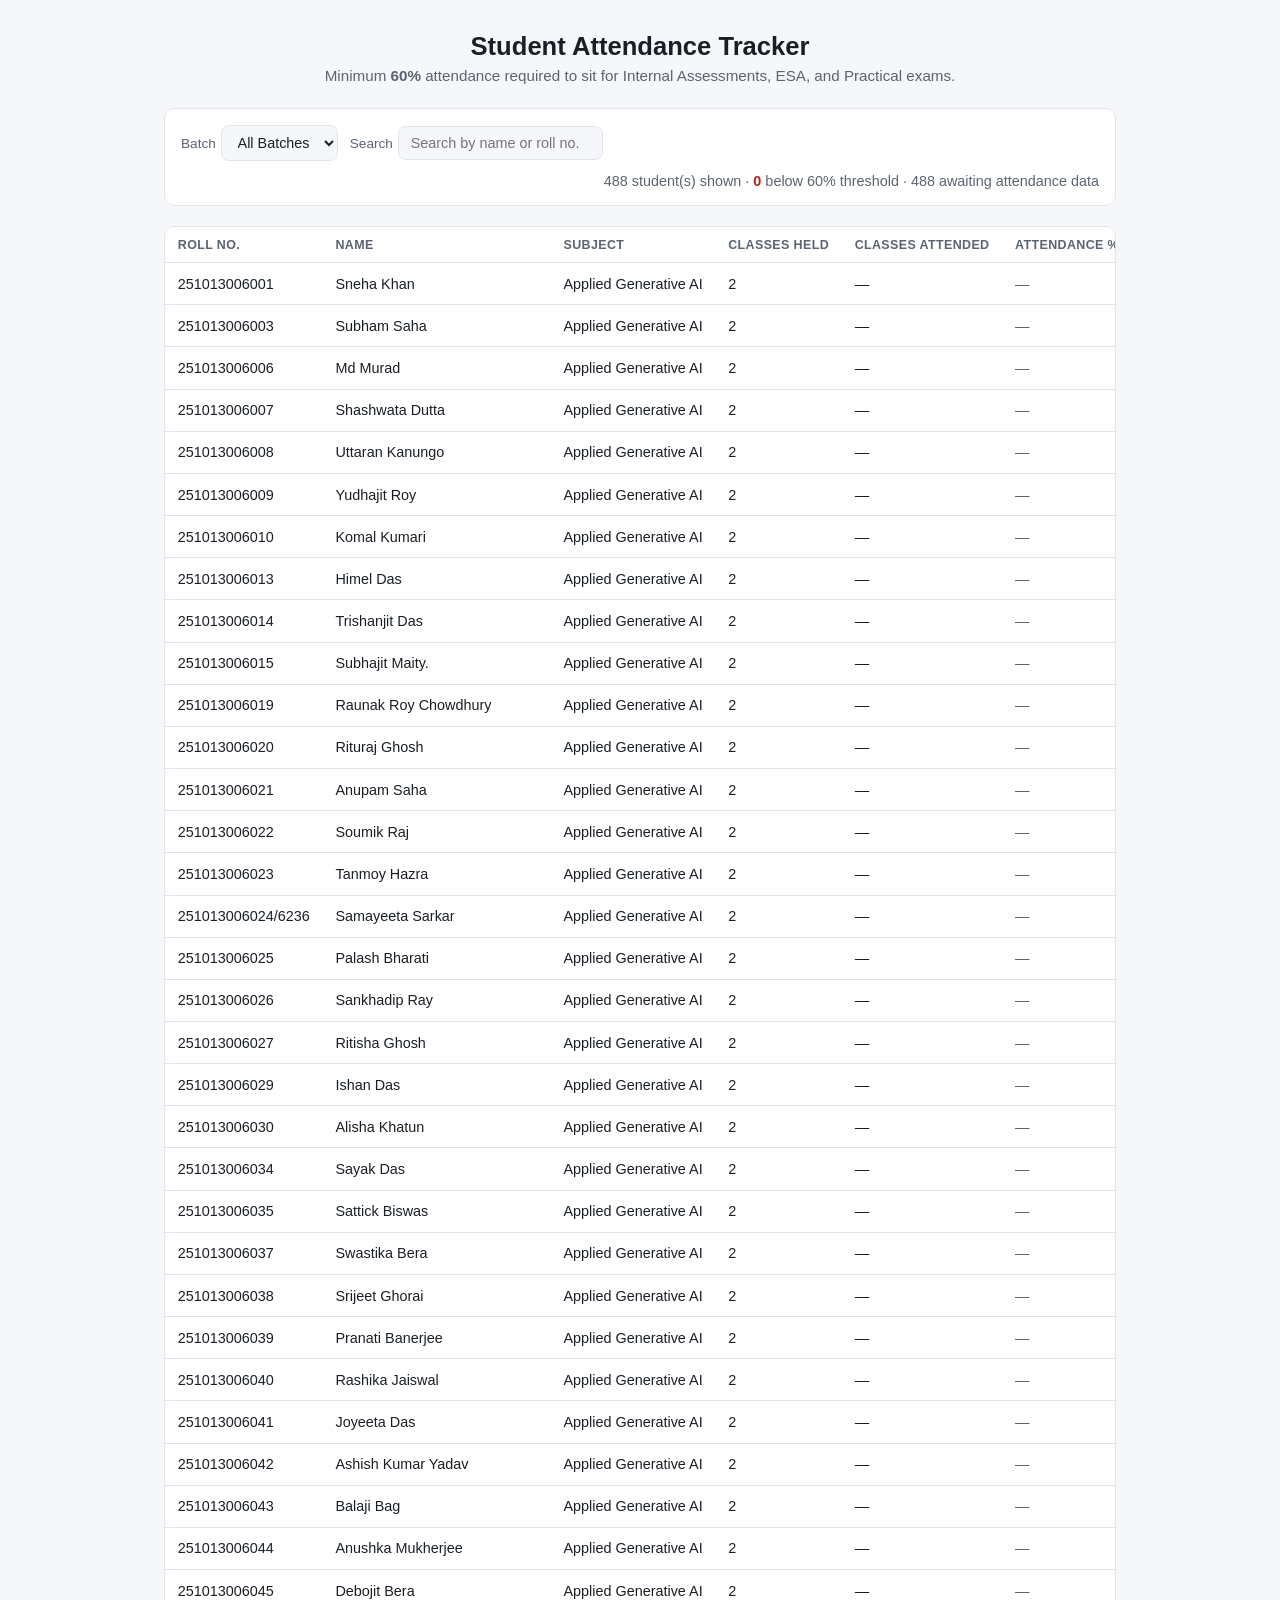
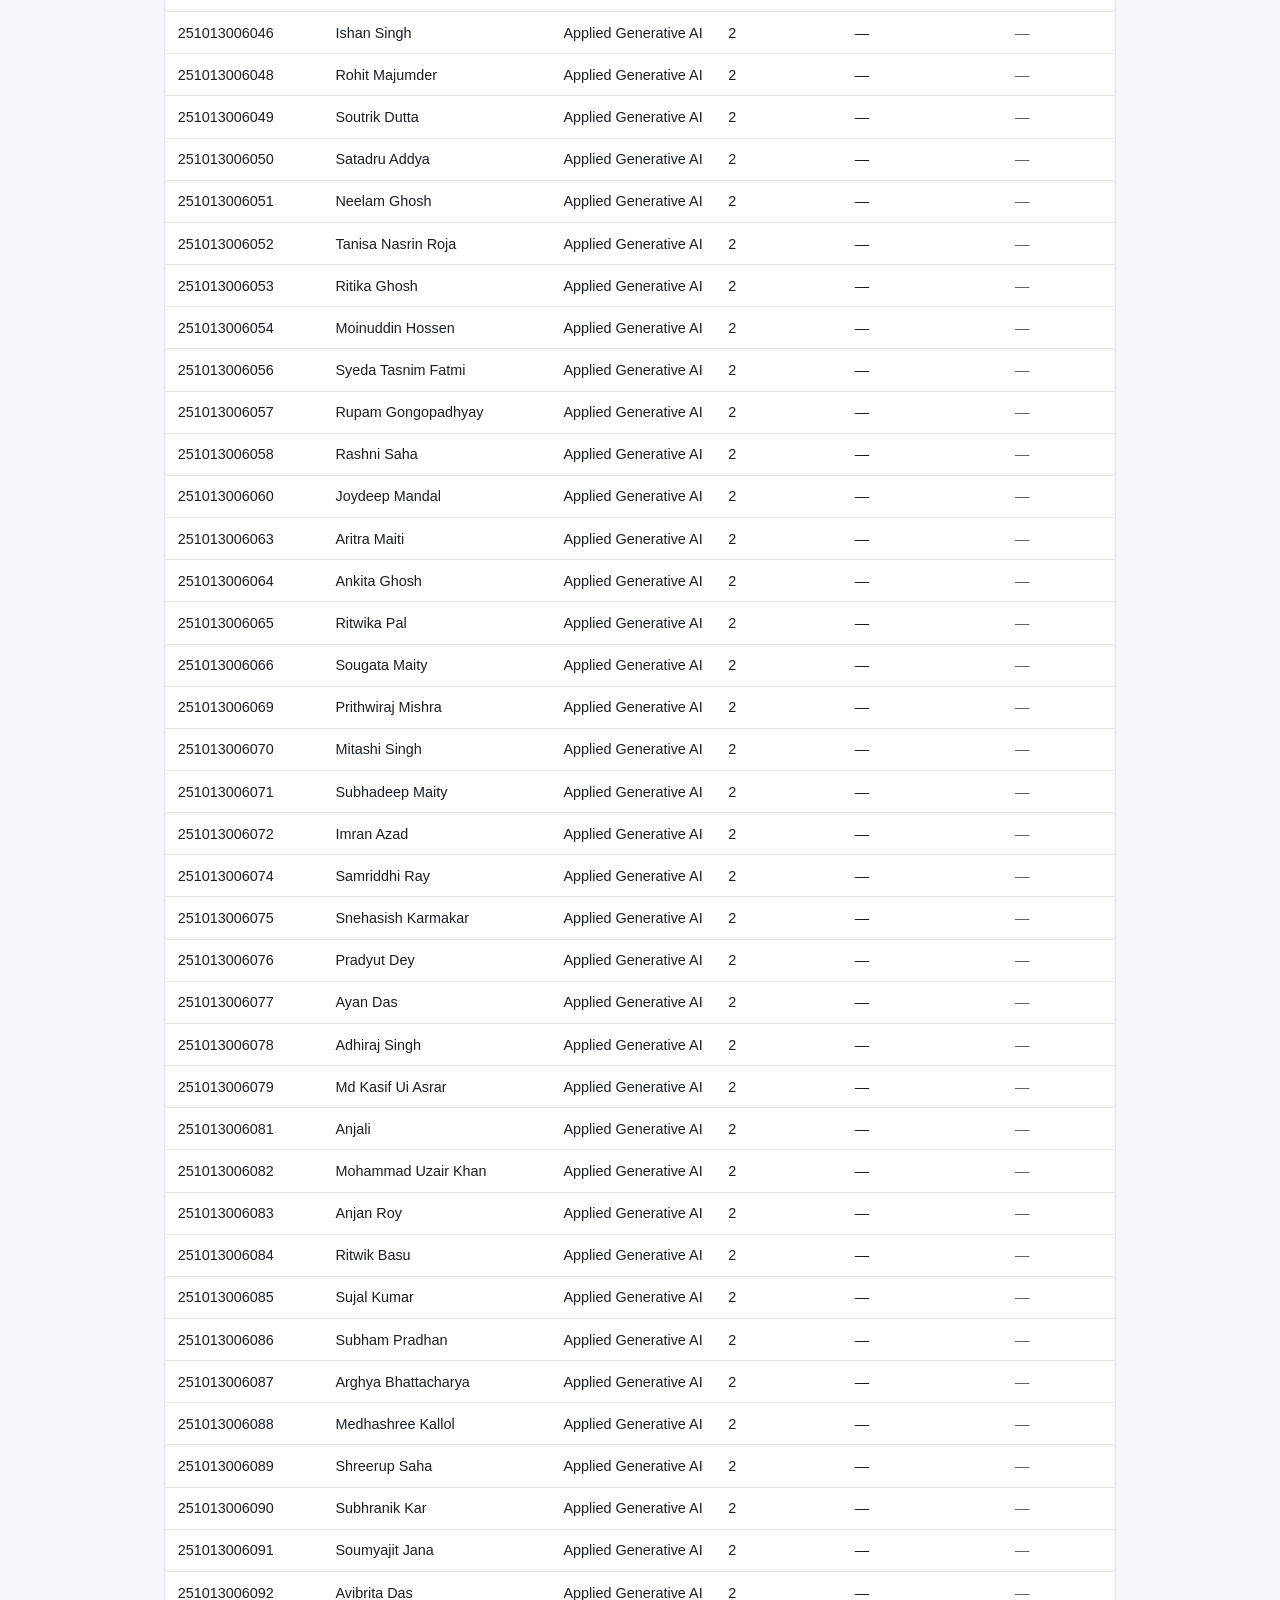
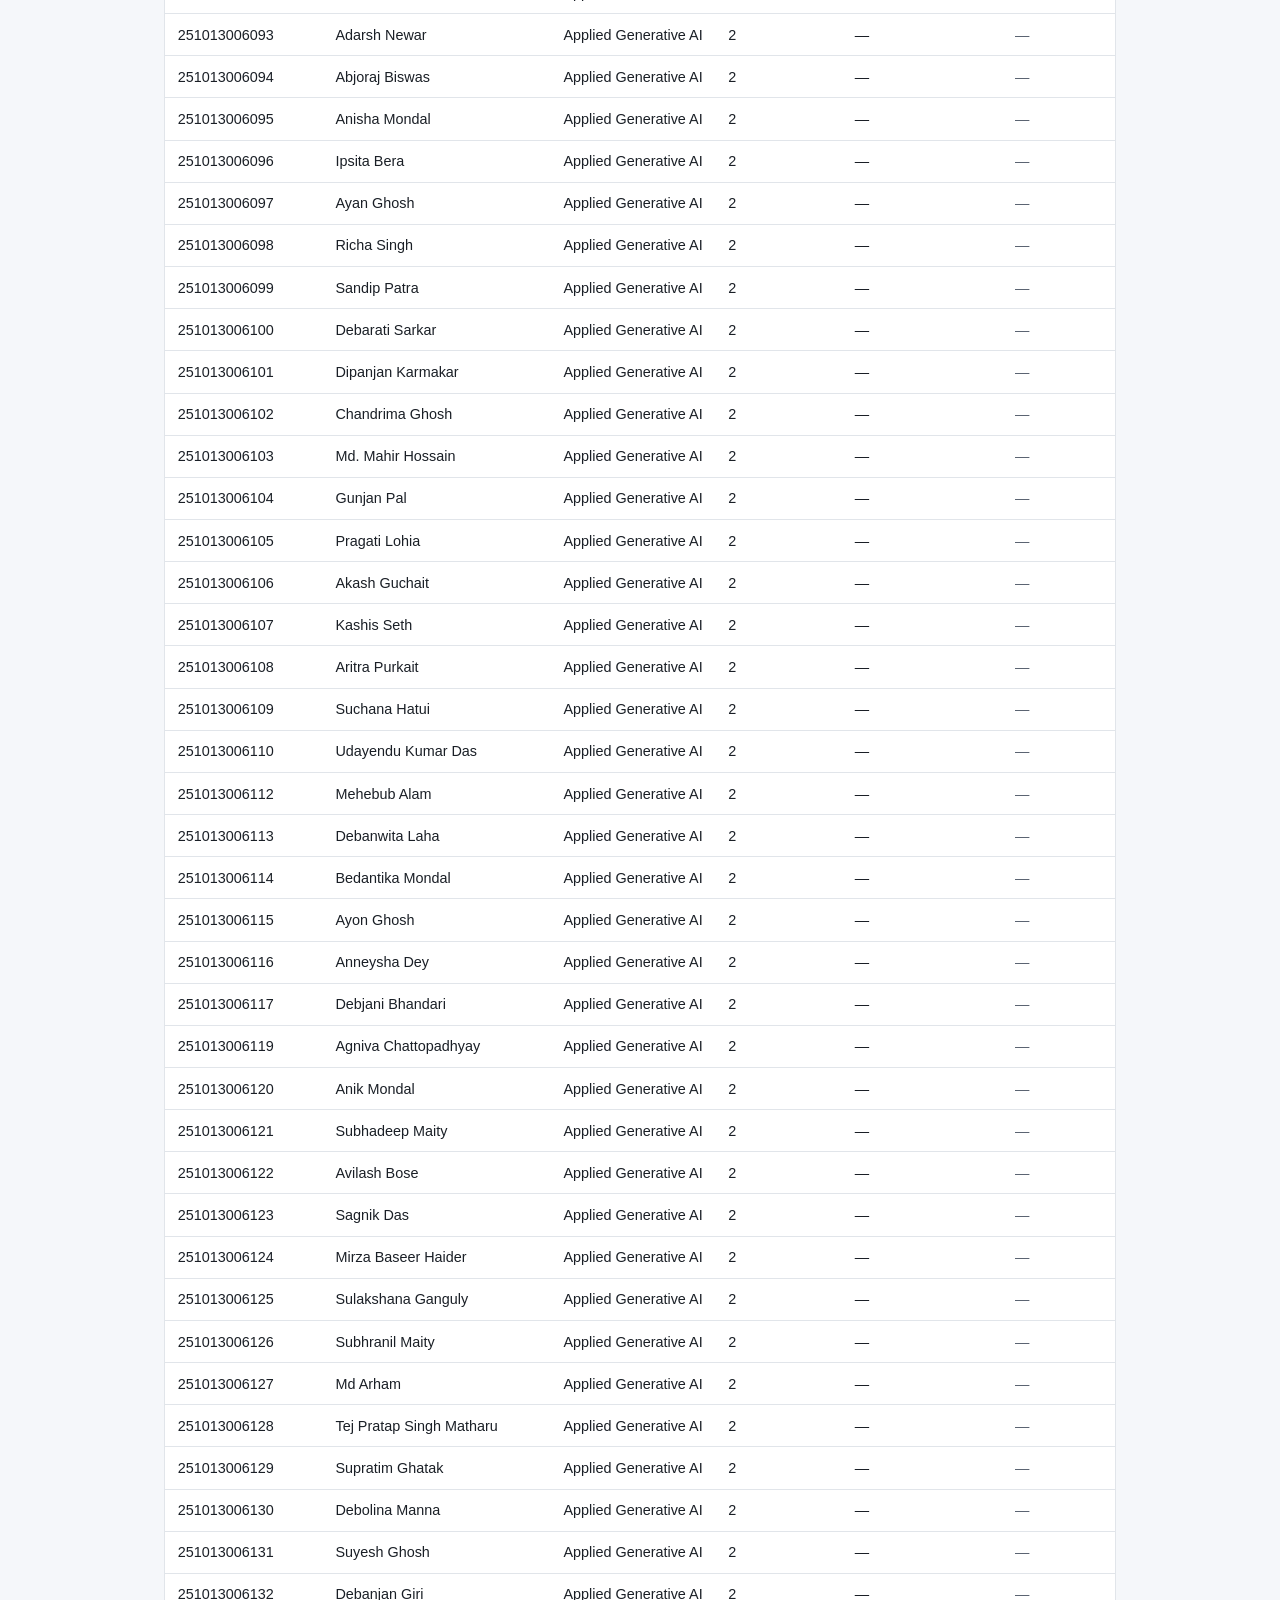
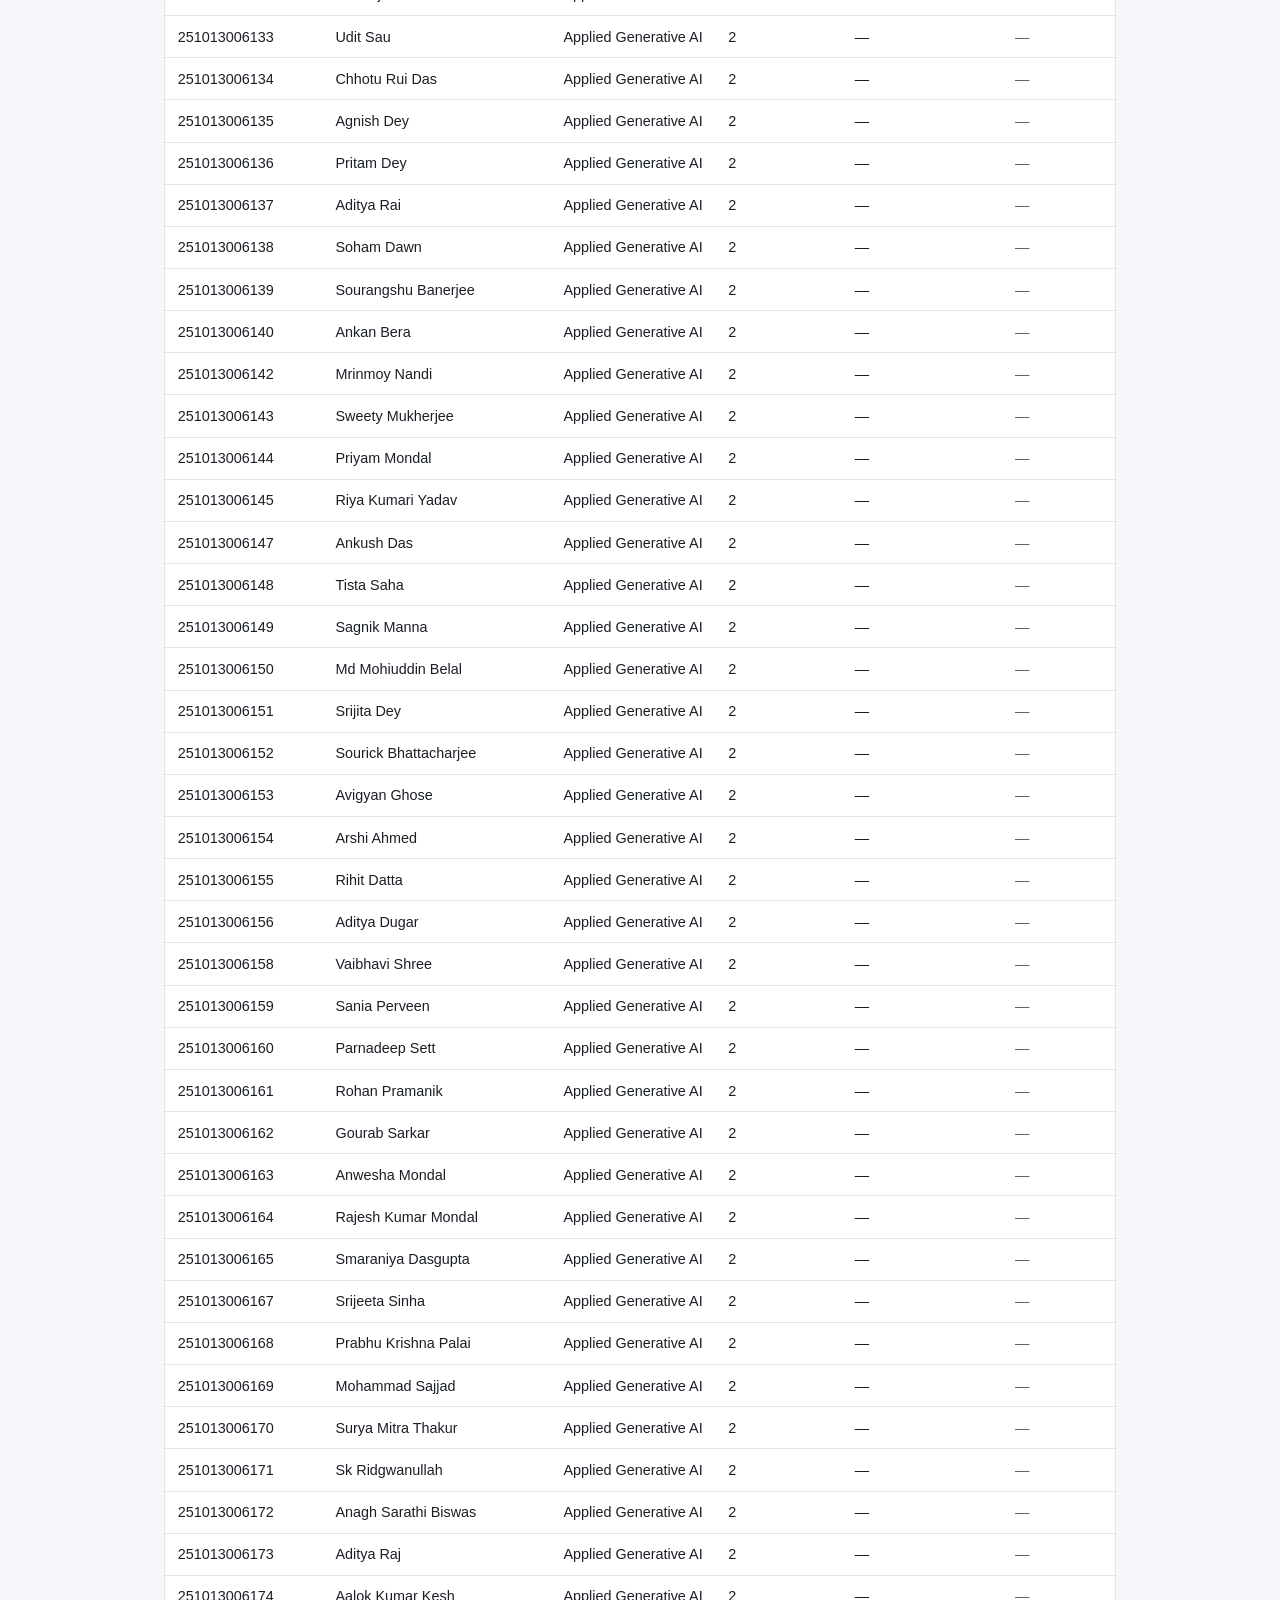
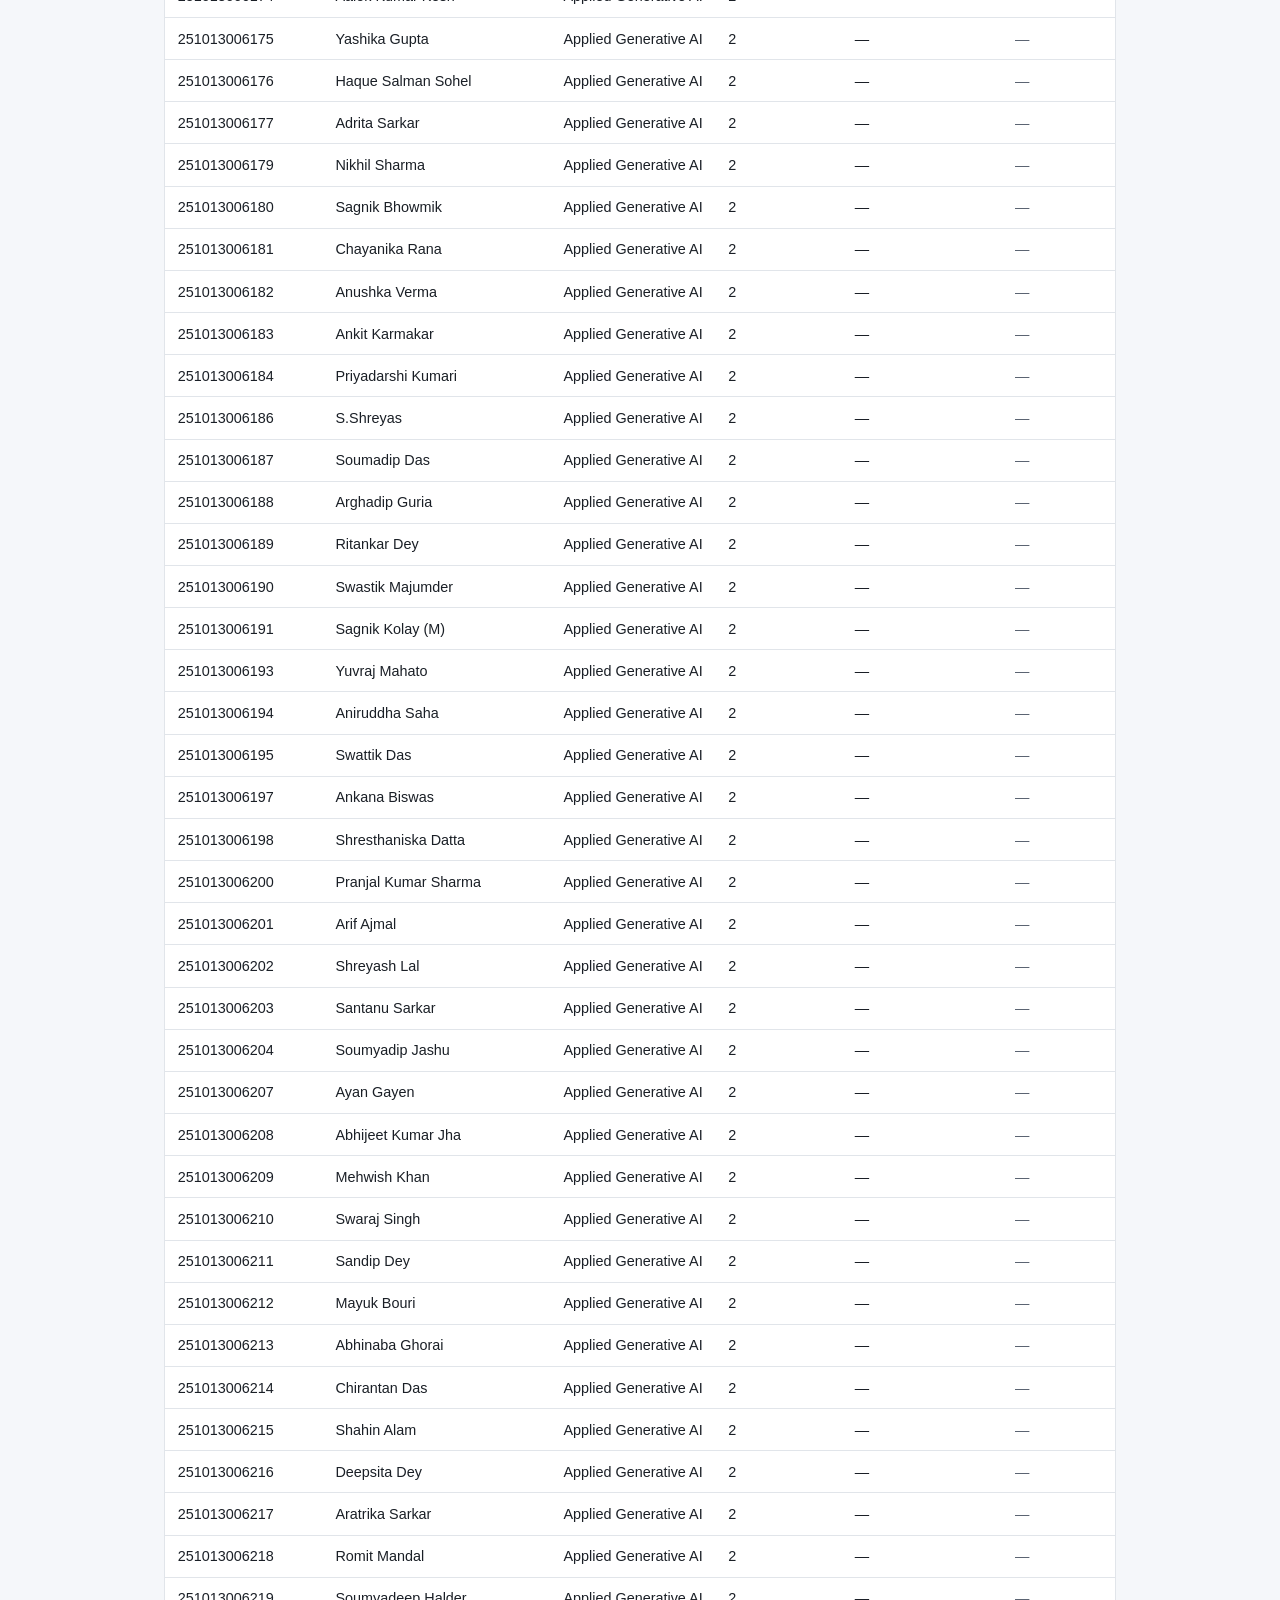
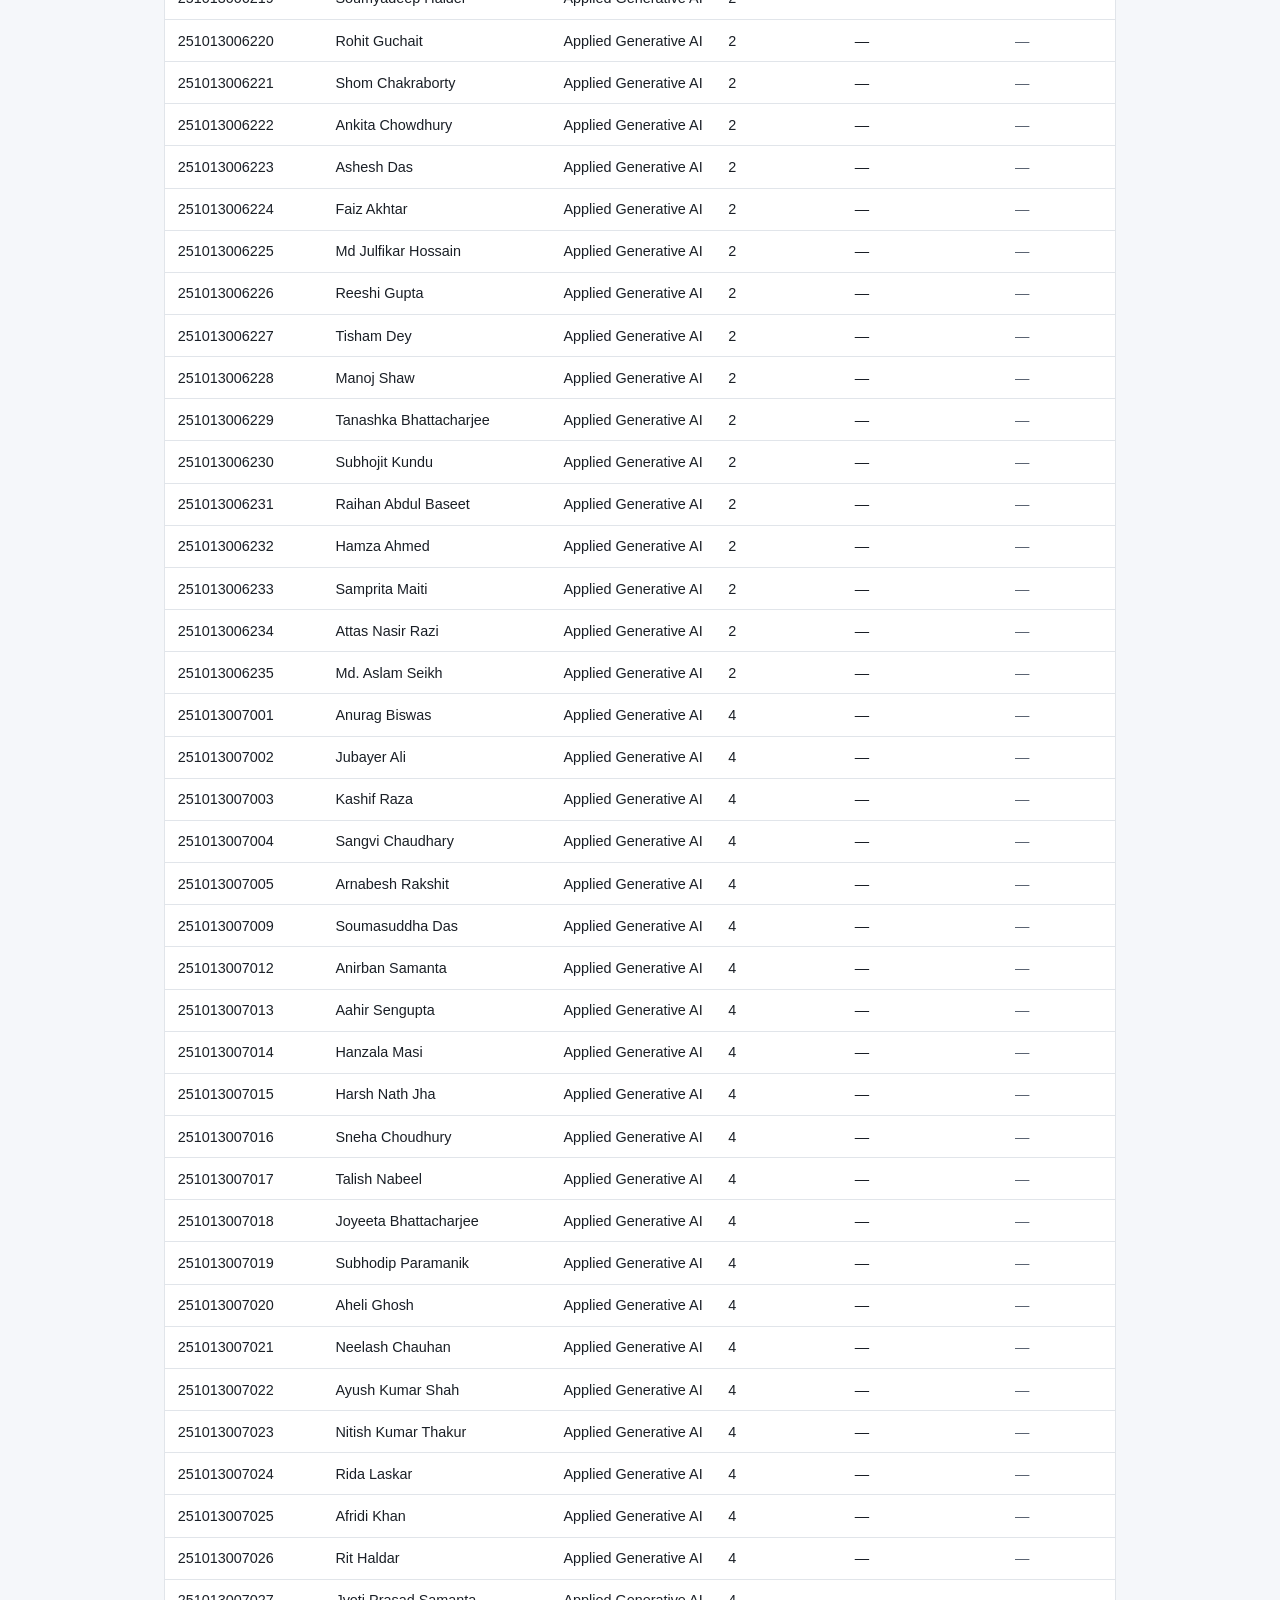
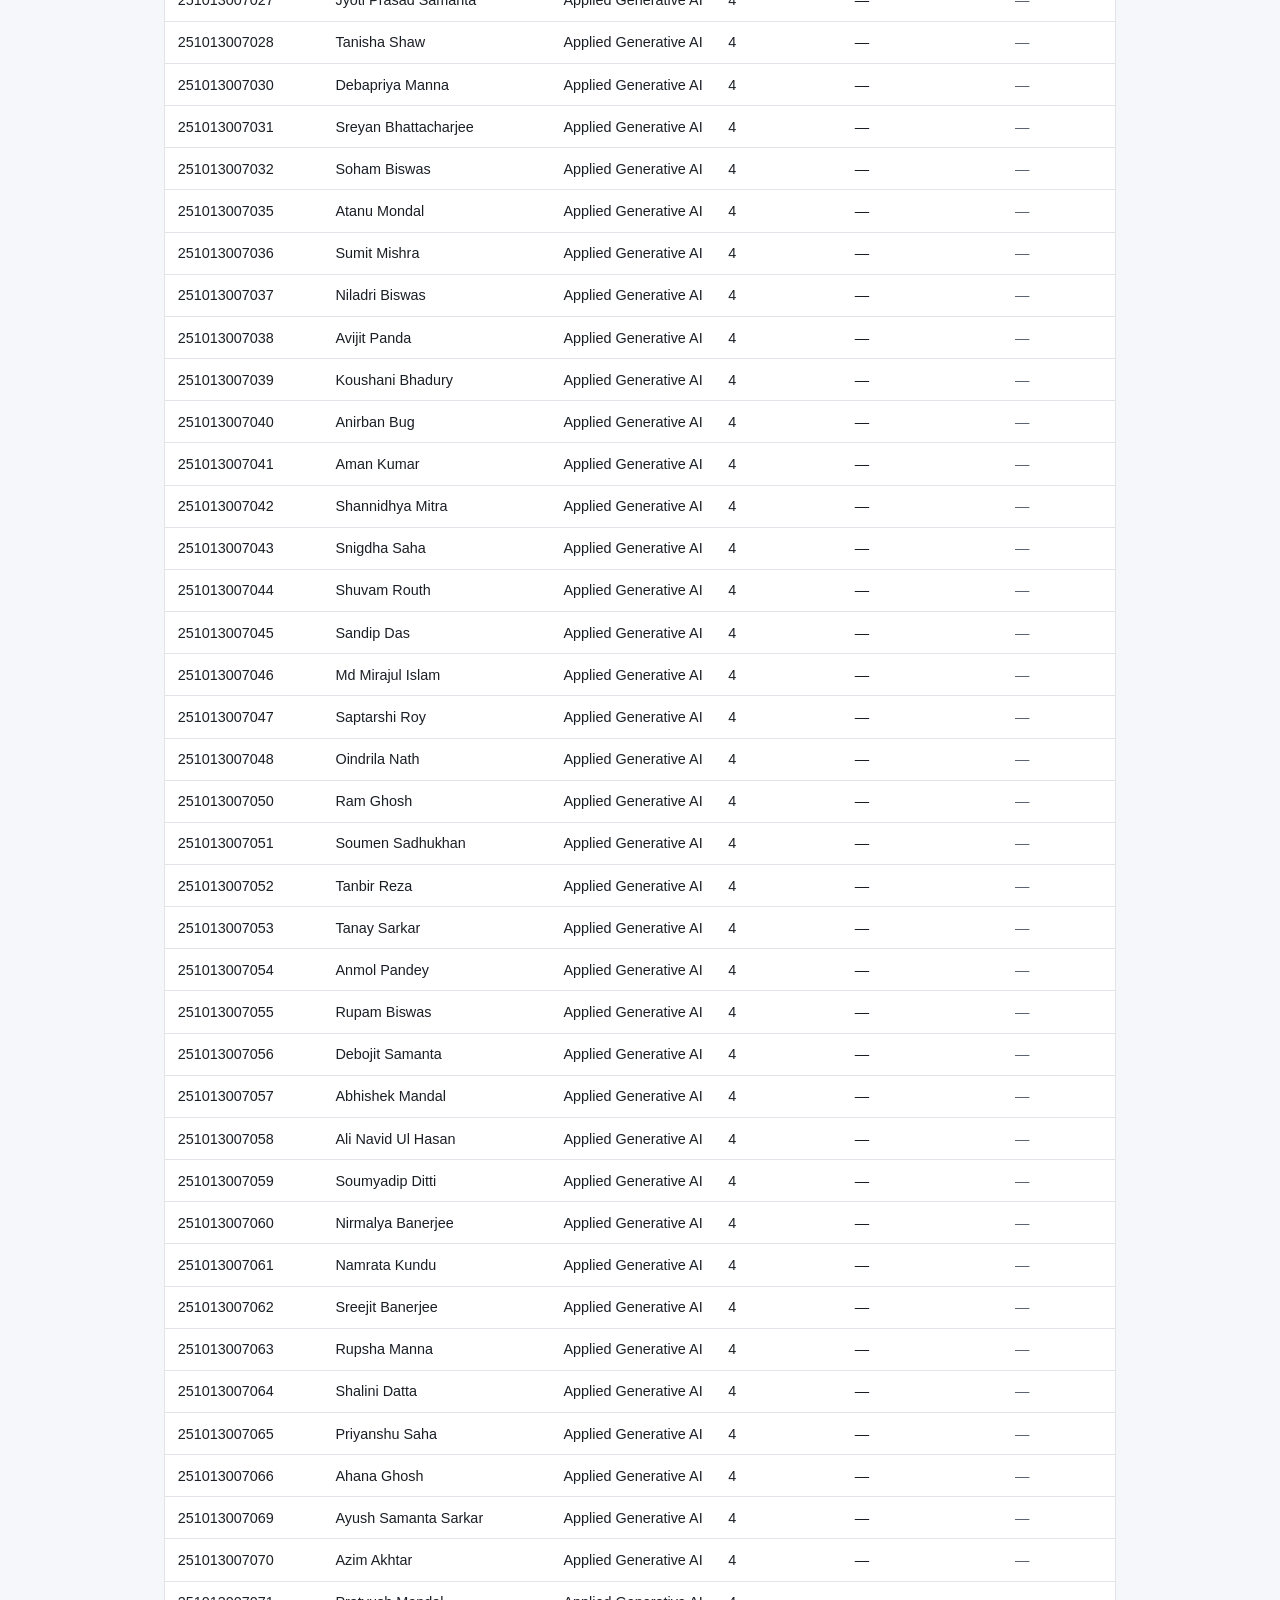
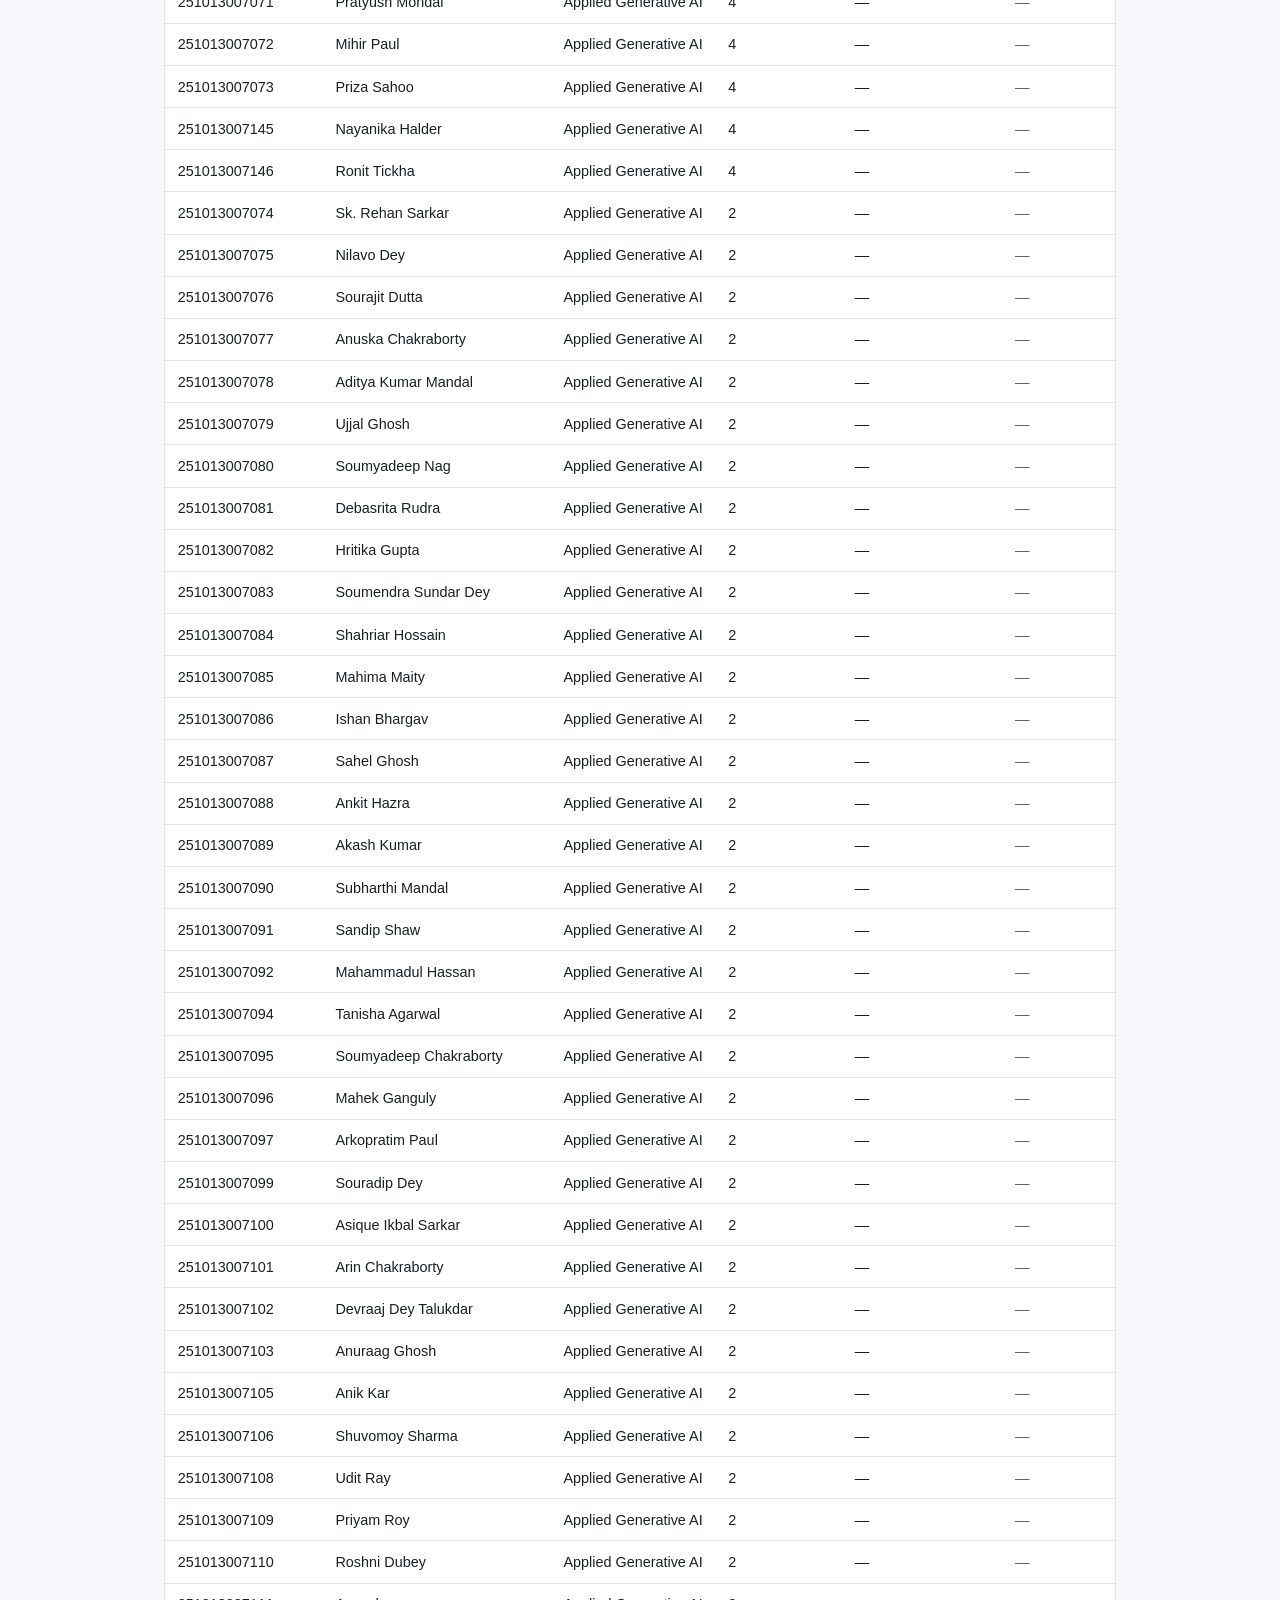
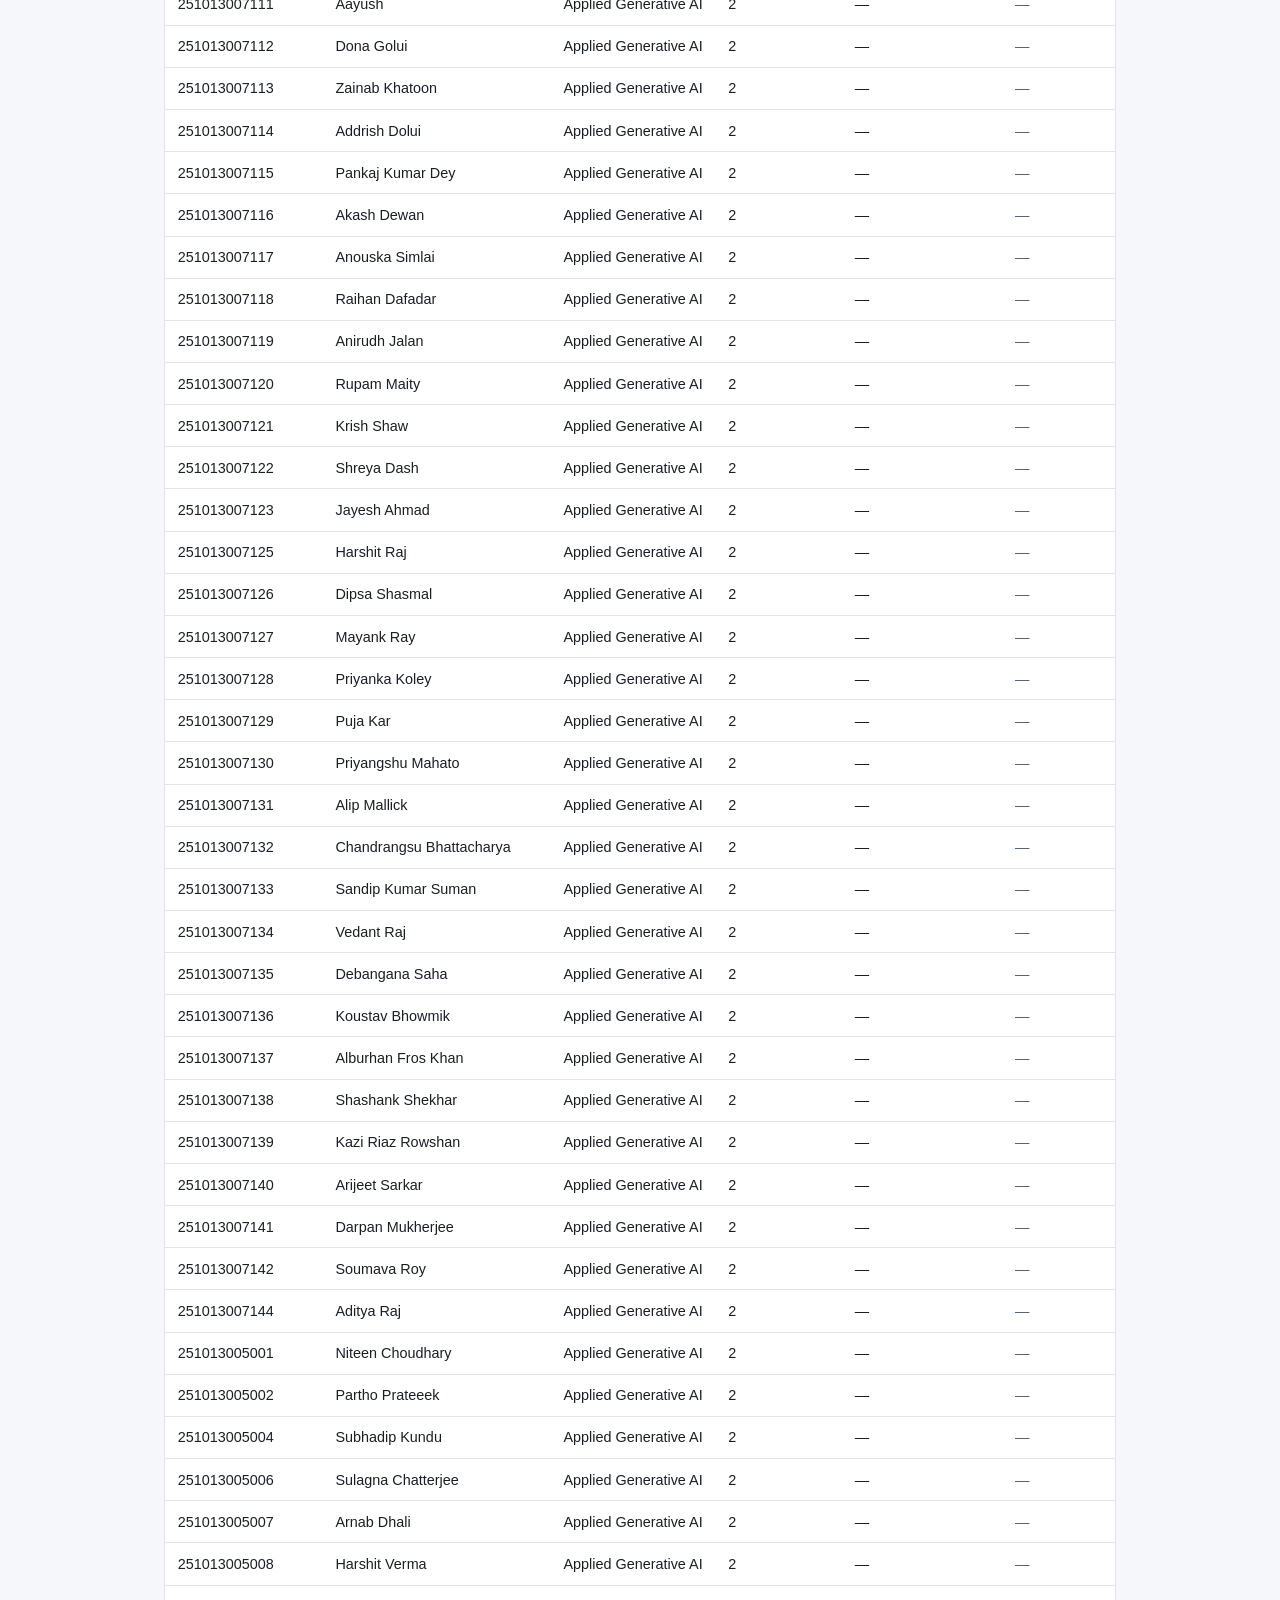
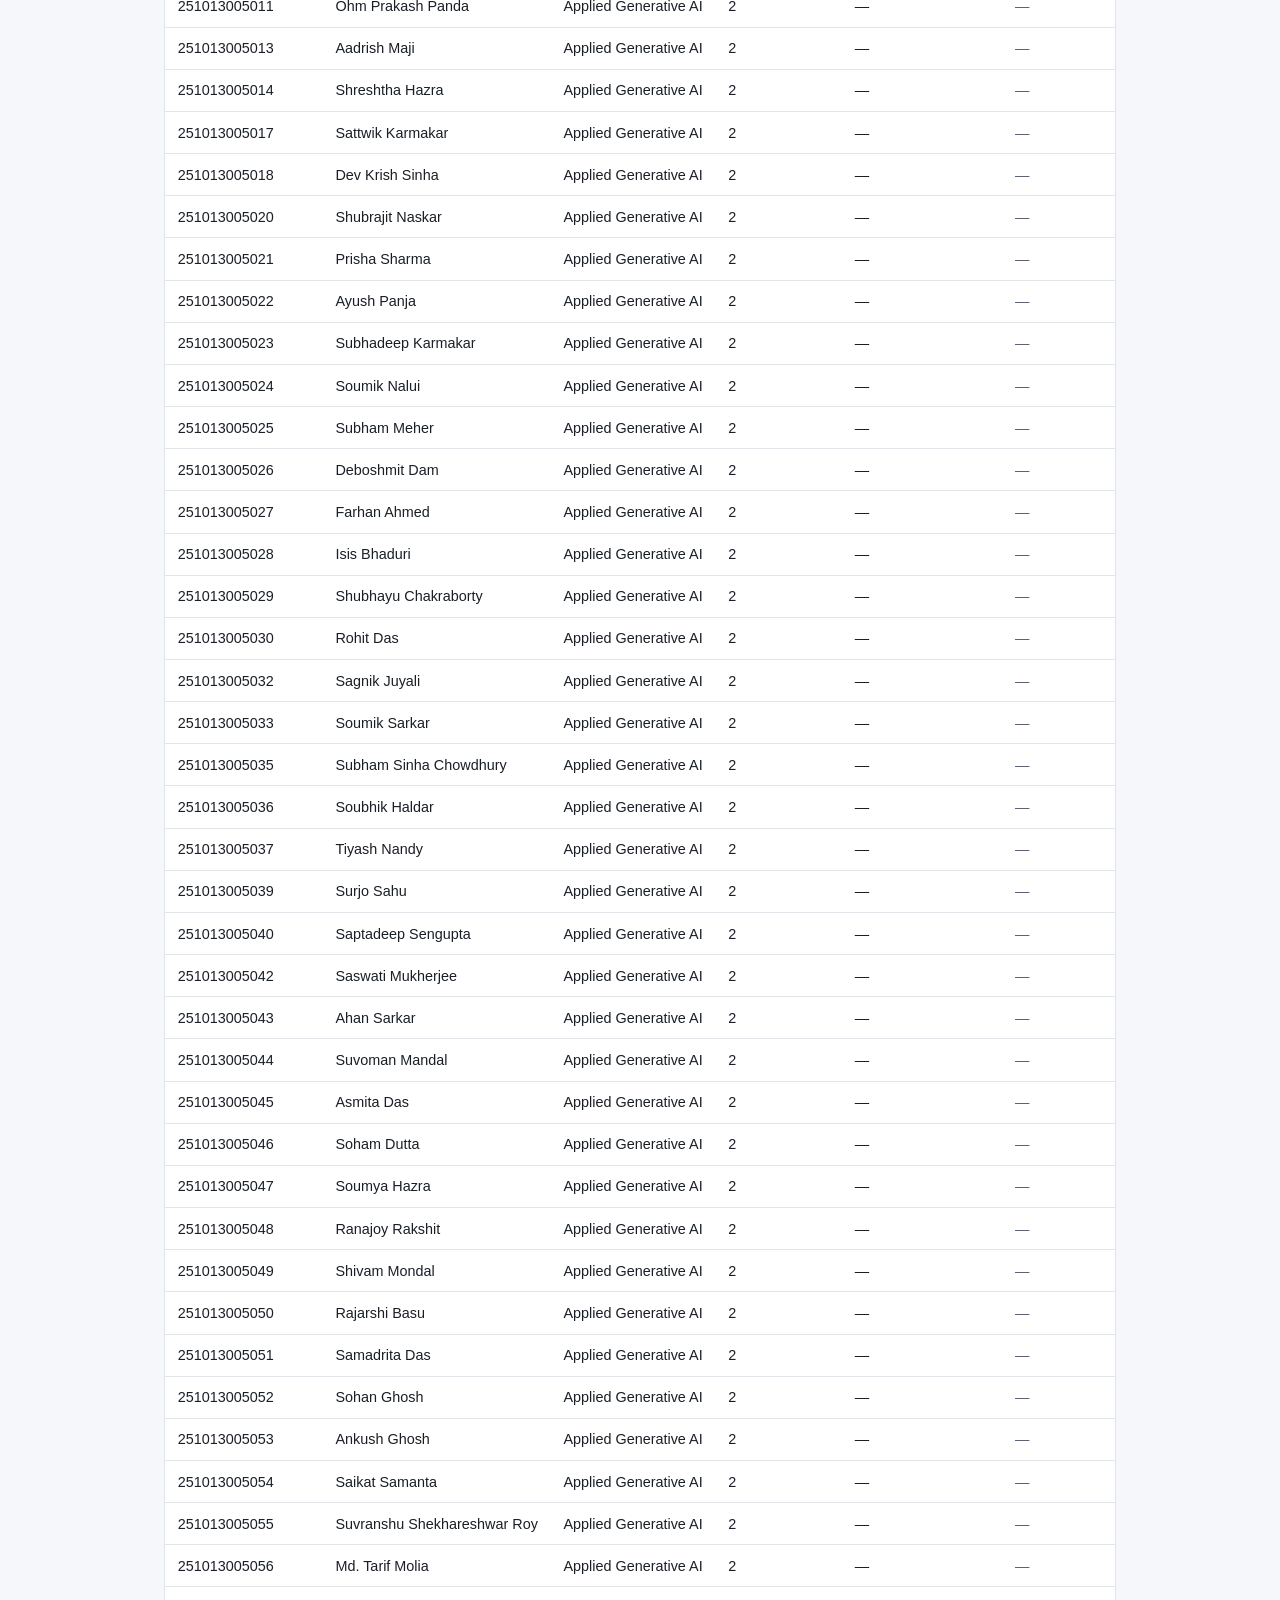
<file: attendance-tracker/index.html>
<!doctype html>
<html lang="en">
<head>
<meta charset="UTF-8">
<meta name="viewport" content="width=device-width, initial-scale=1.0">
<title>Student Attendance Tracker</title>
<link rel="stylesheet" href="styles.css">
</head>
<body>
  <header class="topbar">
    <h1>Student Attendance Tracker</h1>
    <p class="subtitle">Minimum <strong>60%</strong> attendance required to sit for Internal Assessments, ESA, and Practical exams.</p>
  </header>

  <main>
    <div class="controls">
      <label for="batch-select">Batch</label>
      <select id="batch-select"></select>

      <label for="search-box">Search</label>
      <input id="search-box" type="text" placeholder="Search by name or roll no.">

      <div class="summary" id="summary"></div>
    </div>

    <div class="table-wrap">
      <table id="student-table">
        <thead>
          <tr>
            <th>Roll No.</th>
            <th>Name</th>
            <th>Subject</th>
            <th>Classes Held</th>
            <th>Classes Attended</th>
            <th>Attendance %</th>
            <th>Eligibility</th>
          </tr>
        </thead>
        <tbody id="student-tbody"></tbody>
      </table>
    </div>
  </main>

  <footer>
    <p>Attendance threshold: 60%. Students below this are not eligible for IA, ESA, or practical exams.</p>
  </footer>

  <script src="script.js"></script>
</body>
</html>
</file>
<file: attendance-tracker/styles.css>
:root {
  --bg: #f5f7fa;
  --card: #ffffff;
  --text: #1a1f26;
  --muted: #5b6472;
  --border: #e1e5ea;
  --accent: #2563eb;
  --pass: #1a7f37;
  --pass-bg: #e6f6ea;
  --fail: #b3261e;
  --fail-bg: #fdecea;
}

@media (prefers-color-scheme: dark) {
  :root {
    --bg: #14161a;
    --card: #1c1f24;
    --text: #eaecef;
    --muted: #9aa4b2;
    --border: #2b2f36;
    --accent: #5b9dff;
    --pass: #4ade80;
    --pass-bg: #123a20;
    --fail: #ff6b6b;
    --fail-bg: #3a1414;
  }
}

* { box-sizing: border-box; }

body {
  margin: 0;
  font-family: -apple-system, BlinkMacSystemFont, "Segoe UI", Roboto, Helvetica, Arial, sans-serif;
  background: var(--bg);
  color: var(--text);
}

.topbar {
  padding: 2rem 1.5rem 1.5rem;
  text-align: center;
}

.topbar h1 {
  margin: 0 0 0.4rem;
  font-size: 1.6rem;
}

.subtitle {
  margin: 0;
  color: var(--muted);
  font-size: 0.95rem;
}

main {
  max-width: 1000px;
  margin: 0 auto;
  padding: 0 1.5rem 3rem;
}

.controls {
  display: flex;
  flex-wrap: wrap;
  align-items: center;
  gap: 0.75rem;
  margin-bottom: 1.25rem;
  background: var(--card);
  border: 1px solid var(--border);
  border-radius: 10px;
  padding: 1rem;
}

.controls label {
  font-size: 0.85rem;
  color: var(--muted);
  margin-right: -0.4rem;
}

.controls select,
.controls input {
  padding: 0.5rem 0.7rem;
  border: 1px solid var(--border);
  border-radius: 8px;
  background: var(--bg);
  color: var(--text);
  font-size: 0.9rem;
}

.summary {
  margin-left: auto;
  font-size: 0.9rem;
  color: var(--muted);
}

.summary strong {
  color: var(--fail);
}

.table-wrap {
  overflow-x: auto;
  border: 1px solid var(--border);
  border-radius: 10px;
  background: var(--card);
}

table {
  width: 100%;
  border-collapse: collapse;
  font-size: 0.9rem;
  min-width: 640px;
}

th, td {
  padding: 0.65rem 0.8rem;
  text-align: left;
  border-bottom: 1px solid var(--border);
  white-space: nowrap;
}

th {
  color: var(--muted);
  font-weight: 600;
  font-size: 0.78rem;
  text-transform: uppercase;
  letter-spacing: 0.03em;
}

tbody tr:hover {
  background: color-mix(in srgb, var(--accent) 6%, transparent);
}

.badge {
  display: inline-block;
  padding: 0.2rem 0.6rem;
  border-radius: 999px;
  font-size: 0.78rem;
  font-weight: 600;
}

.badge.pass {
  color: var(--pass);
  background: var(--pass-bg);
}

.badge.fail {
  color: var(--fail);
  background: var(--fail-bg);
}

.badge.pending {
  color: var(--muted);
  background: color-mix(in srgb, var(--muted) 15%, transparent);
}

.pct.fail {
  color: var(--fail);
  font-weight: 700;
}

.pct.pass {
  color: var(--pass);
  font-weight: 700;
}

.pct.pending {
  color: var(--muted);
}

footer {
  text-align: center;
  color: var(--muted);
  font-size: 0.82rem;
  padding: 1.5rem;
}

.empty-row td {
  text-align: center;
  color: var(--muted);
  padding: 1.5rem;
}
</file>
